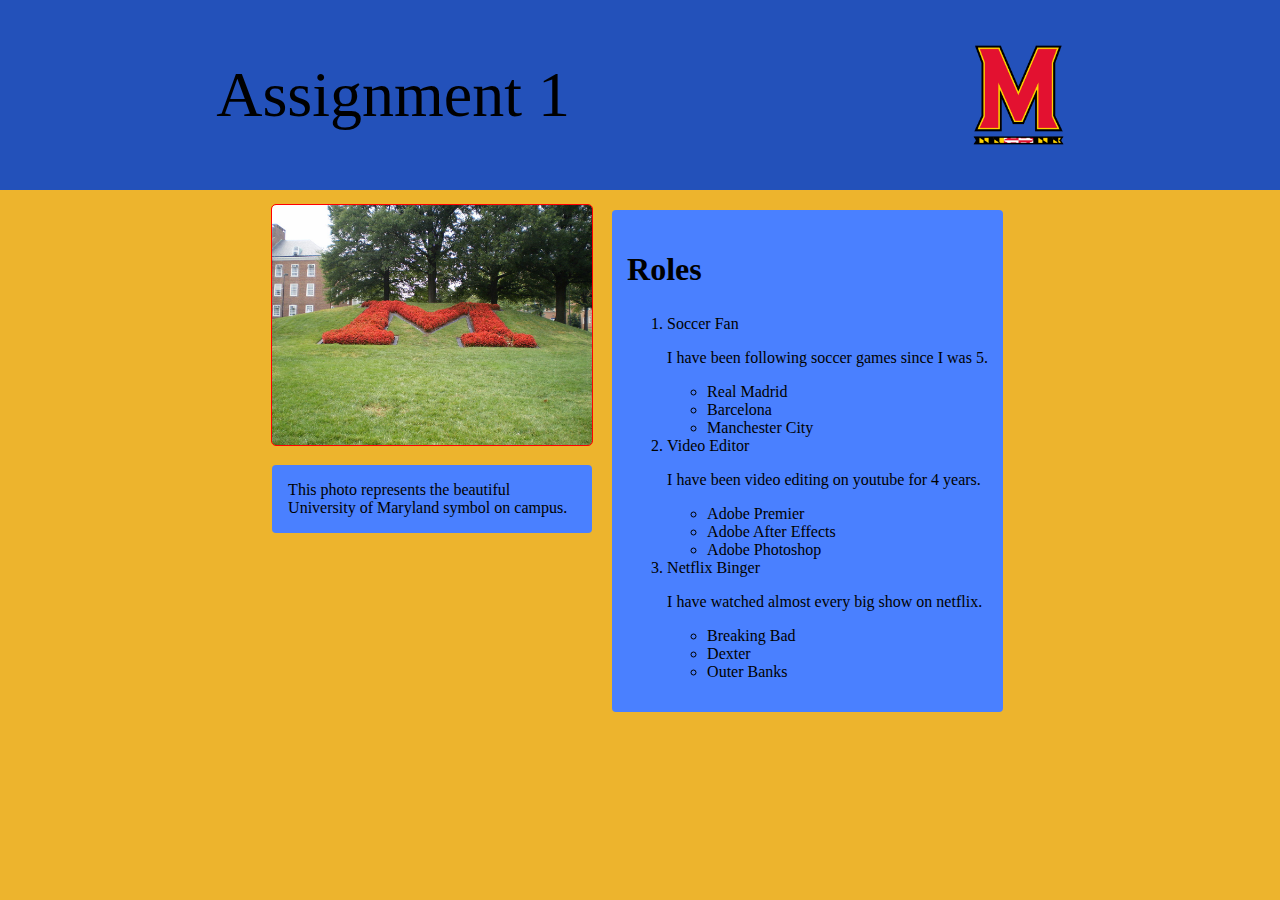
<file: public/asst-1/index.html>
<!DOCTYPE html>
<html lang="en">

<head>
    <meta charset="utf-8">
    <title>Assignment 1</title>
    <link href="https://fonts.googleapis.com/css2?family=Bebas+Neue&family=Righteous&display=swap" rel="stylesheet">
    <link rel="stylesheet" href="styles.css">

</head>

<body>
<div class="header">
    <h1>Assignment 1</h1>
    <img src="umd logo.png" alt="umd logo">
</div>
<div class="wrapper">
    <div class="content">
        <div class="article">
            <a href="umd M.jpg"><img src="umd M.jpg" alt="UMD photo"> </a>
            <p>This photo represents the beautiful University of Maryland symbol on campus.</p>
        </div>
        <div class="aside">

            <h2>Roles</h2>

            <ol>
                <li>Soccer Fan</li>
                <p>I have been following soccer games since I was 5.</p>
                <ul>
                    <li>Real Madrid</li>
                    <li>Barcelona</li>
                    <li>Manchester City</li>
                </ul>
                <li>Video Editor</li>
                <p>I have been video editing on youtube for 4 years.</p>
                <ul>
                    <li>Adobe Premier</li>
                    <li>Adobe After Effects</li>
                    <li>Adobe Photoshop</li>
                </ul>
                <li>Netflix Binger</li>
                <p>I have watched almost every big show on netflix.</p>
                <ul>
                    <li>Breaking Bad</li>
                    <li>Dexter</li>
                    <li>Outer Banks</li>
                </ul>
            </ol>

        </div>
    </div>
</div>
</body>


</html>
</file>
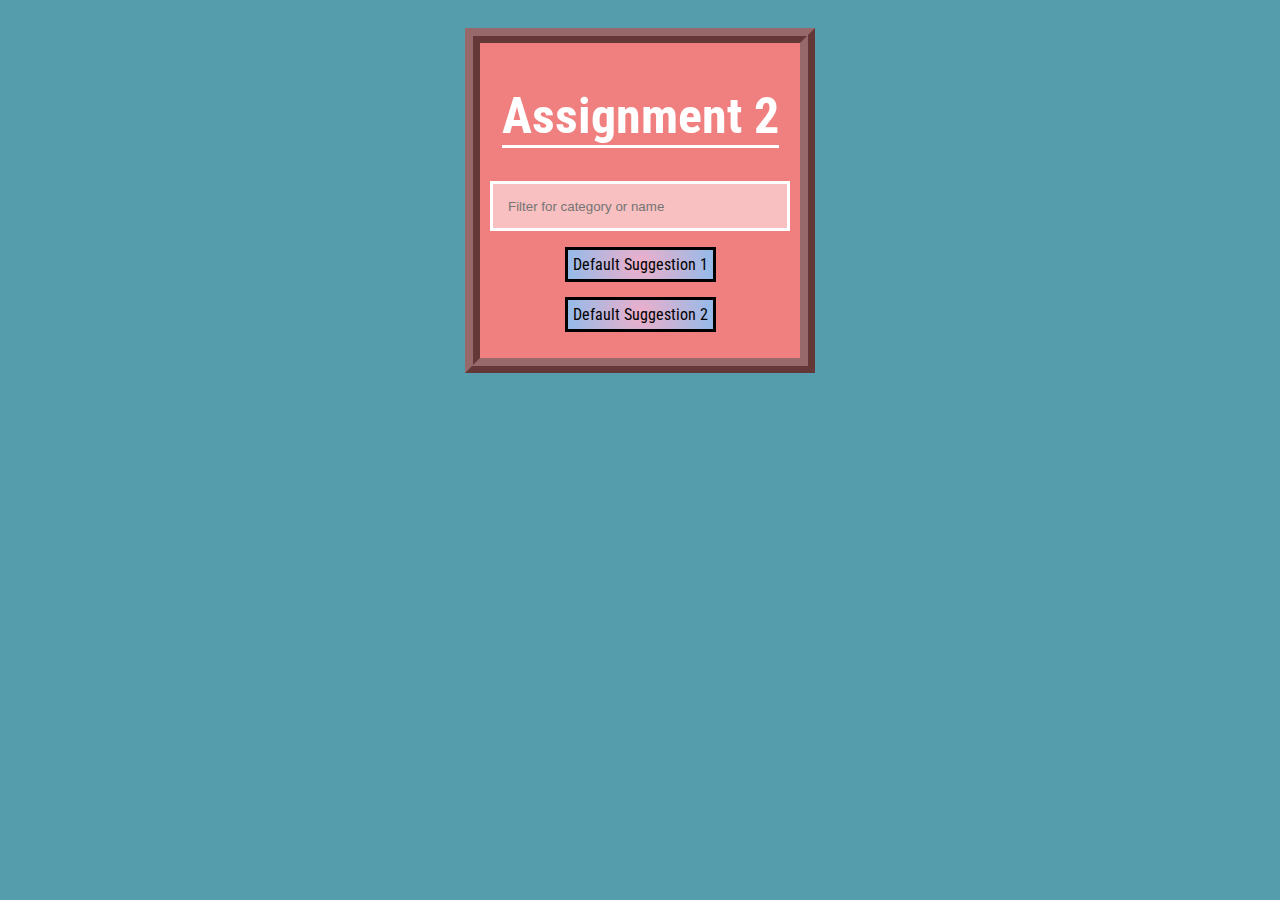
<file: public/asst-2/index.html>
<html lang="en">
<head>
    <link rel="stylesheet" type="text/css" href="styles.css" />
    <script
      src="https://code.jquery.com/jquery-3.5.1.slim.min.js"
      integrity="sha256-4+XzXVhsDmqanXGHaHvgh1gMQKX40OUvDEBTu8JcmNs="
      crossorigin="anonymous"
    ></script>
    <title>assignment 2</title>
    <link href="https://fonts.googleapis.com/css?family=Roboto+Condensed:300|Cinzel+Decorative:700" rel="stylesheet">
</head>
<body>
    <div class="wrapper">
        <div class="container">
            <form class="search-form">
                <h1 class="website-title">Assignment 2</h1>
                <input type="text" class="textentry" placeholder="Filter for category or name">
                <div id="navContainer">
                    <ul class="suggestions">
                        <li>Default Suggestion 1</li>
                        <li>Default Suggestion 2</li>

                    </ul>
                </div>
            </form>
        </div>
    </div>
    <script src="script.js"></script>
</body>
</html>
</file>
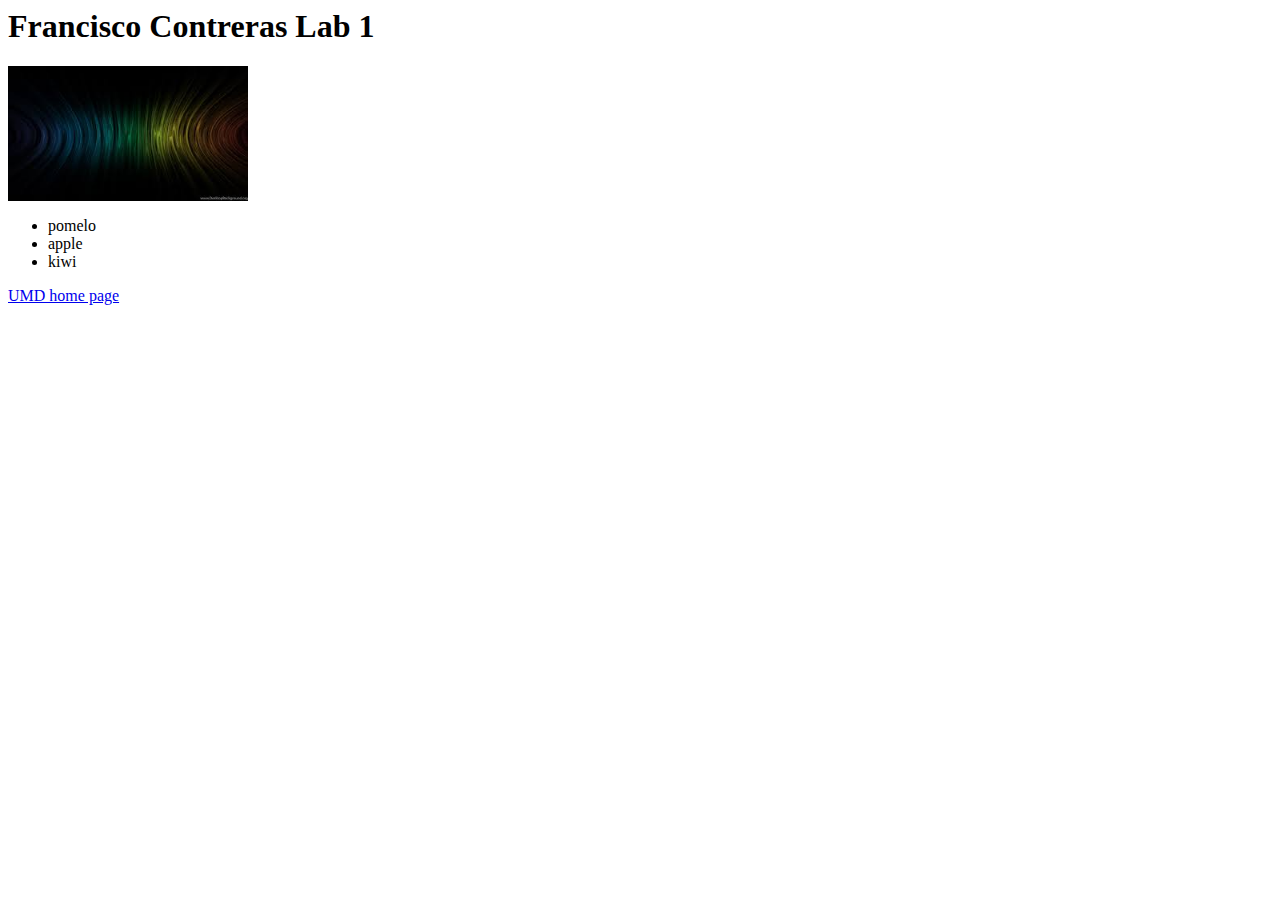
<file: public/lab_1/index.html>
<html lang="en">
    <head>
        <title>Francisco Contreras Lab 1</title>
    </head>
    <body>
        <h1>Francisco Contreras Lab 1</h1>
        <img width="240" src="lab1photo.jpg" alt="Shiba inu tongue stuck out"/><br />
        <ul>
            <li>pomelo</li>
            <li>apple</li>
            <li>kiwi</li>
        </ul>
        <a href="https://umd.edu">UMD home page</a>
    </body>
</html>
</file>
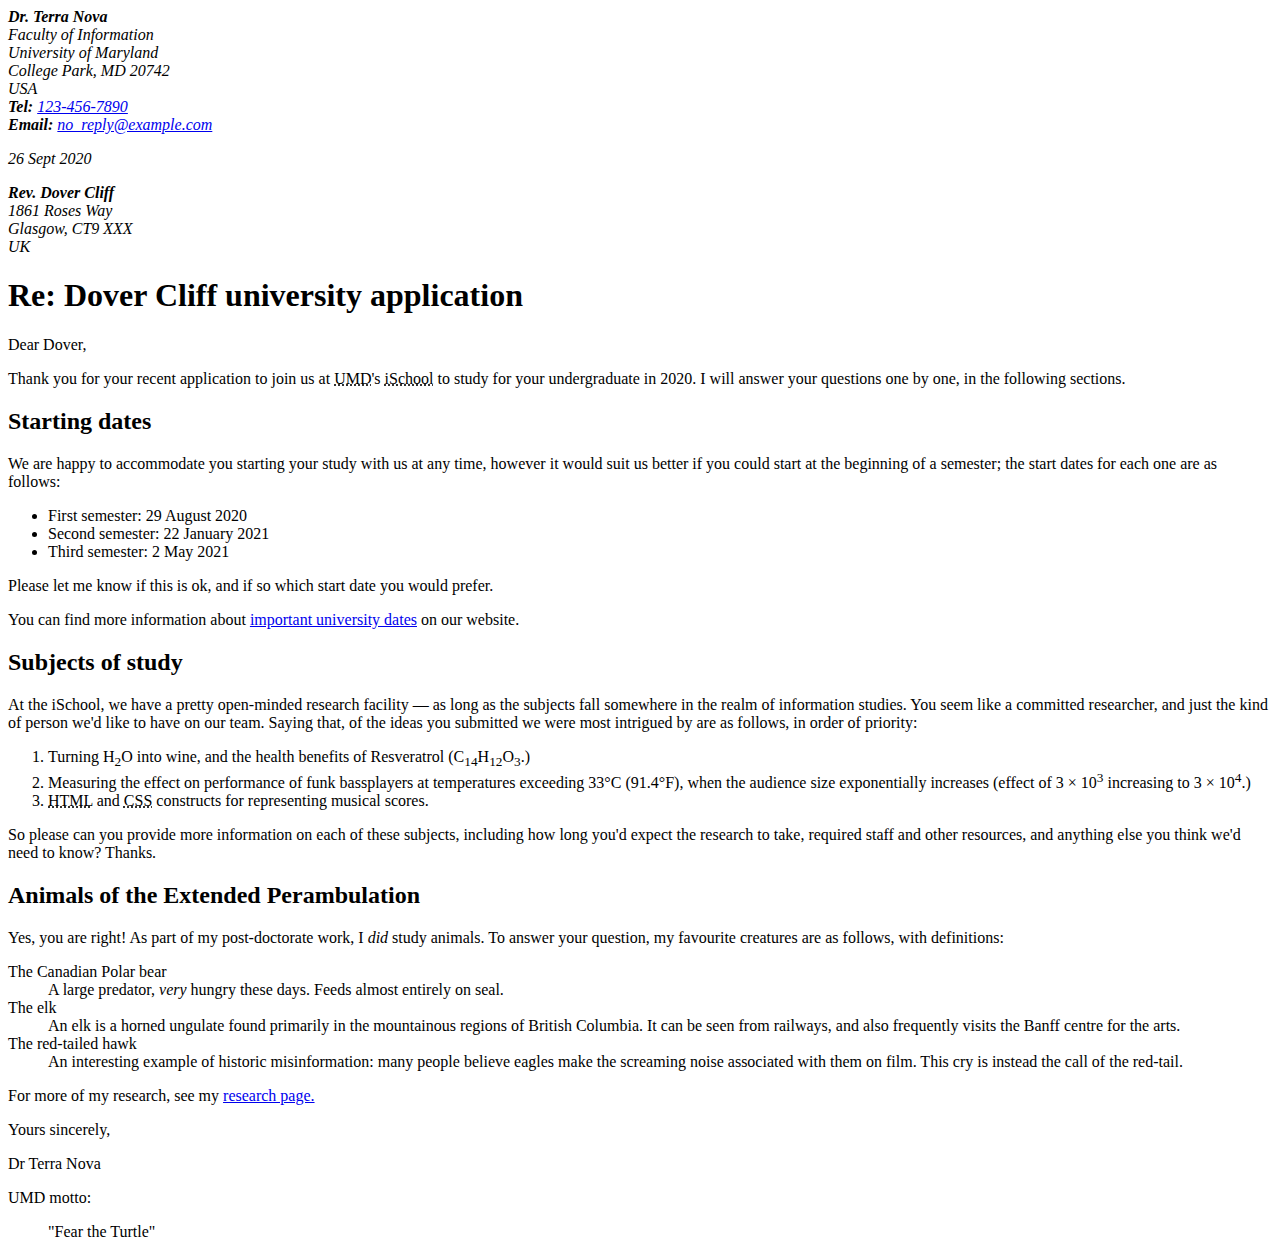
<file: public/lab_2/index.html>
<!DOCTYPE html>
<html lang='en'>
    <head>
      <title>Lab 2</title>
      <meta name="author" content="Francisco Contreras"/>
    </head>
    <body>
      <address>
      <strong>Dr. Terra Nova</strong><br />
      Faculty of Information<br />
      University of Maryland<br />
      College Park, MD 20742<br />
      USA<br />
      <strong>Tel:</strong>
      <a href="tel:1234567890">123-456-7890</a
      ><br />
      <strong>Email:</strong>
      <a href="mailto:no_reply@example.com">no_reply@example.com</a>

      <p><time datetime="2020-09-26">26 Sept 2020</time></p>
    </address>

    <address>
      <strong>Rev. Dover Cliff</strong><br />
      1861 Roses Way<br />
      Glasgow, CT9 XXX<br />
      UK
    </address>

    <h1>Re: Dover Cliff university application</h1>

    <p>Dear Dover,</p>

    <p>
      Thank you for your recent application to join us at
      <abbr title="University of Maryland">UMD</abbr>'s
      <abbr title="College of Information Studies">iSchool</abbr> to study for
      your undergraduate in 2020. I will answer your questions one by one, in
      the following sections.
    </p>

    <h2>Starting dates</h2>

    <p>
      We are happy to accommodate you starting your study with us at any time,
      however it would suit us better if you could start at the beginning of a
      semester; the start dates for each one are as follows:
    </p>

    <ul>
      <li>First semester: <time datetime="2020-08-29">29 August 2020</time></li>
      <li>
        Second semester: <time datetime="2021-01-22">22 January 2021</time>
      </li>
      <li>Third semester: <time datetime="2021-05-02">2 May 2021</time></li>
    </ul>

    <p>
      Please let me know if this is ok, and if so which start date you would
      prefer.
    </p>

    <p>
      You can find more information about
      <a
        href="http://example.com/"
        title="University of Maryland&#39;s Academic Calander"
        >important university dates</a
      >
      on our website.
    </p>

    <h2>Subjects of study</h2>

    <p>
      At the iSchool, we have a pretty open-minded research facility — as long
      as the subjects fall somewhere in the realm of information studies. You
      seem like a committed researcher, and just the kind of
      person we'd like to have on our team. Saying that, of the ideas you
      submitted we were most intrigued by are as follows, in order of priority:
    </p>

    <ol>
      <li>
        Turning H<sub>2</sub>O into wine, and the health benefits of Resveratrol
        (C<sub>14</sub>H<sub>12</sub>O<sub>3</sub>.)
      </li>
      <li>
        Measuring the effect on performance of funk bassplayers at temperatures
        exceeding 33°C (91.4°F), when the audience size exponentially increases
        (effect of 3 × 10<sup>3</sup> increasing to 3 × 10<sup>4</sup>.)
      </li>
      <li>
        <abbr title="hypertext Markup Language">HTML</abbr> and
        <abbr title="Cascading Style Sheets">CSS</abbr> constructs for
        representing musical scores.
      </li>
    </ol>

    <p>
      So please can you provide more information on each of these subjects,
      including how long you'd expect the research to take, required staff and
      other resources, and anything else you think we'd need to know? Thanks.
    </p>

    <h2>Animals of the Extended Perambulation</h2>

    <p>
      Yes, you are right! As part of my post-doctorate work, I
      <em>did</em> study animals. To answer your question, my favourite
      creatures are as follows, with definitions:
    </p>

    <dl>
      <dt>The Canadian Polar bear</dt>
      <dd>
        A large predator, <em>very</em> hungry these days. Feeds almost entirely
        on seal.
      </dd>
      <dt>The elk</dt>
      <dd>
        An elk is a horned ungulate found primarily in the mountainous regions
        of British Columbia. It can be seen from railways, and also frequently
        visits the Banff centre for the arts.
      </dd>
      <dt>The red-tailed hawk</dt>
      <dd>
        An interesting example of historic misinformation: many people believe
        eagles make the screaming noise associated with them on film. This cry
        is instead the call of the red-tail.
      </dd>
    </dl>

    <p>
      For more of my research, see my
      <a href="http://umd.edu" title="Dr. Terra Nova&#39;s Research Page"
        >research page.</a
      >
    </p>

    <p>Yours sincerely,</p>

    <p>Dr Terra Nova</p>

    <p>UMD motto:</p>
    <blockquote>"Fear the Turtle"</blockquote>
</html>
</file>
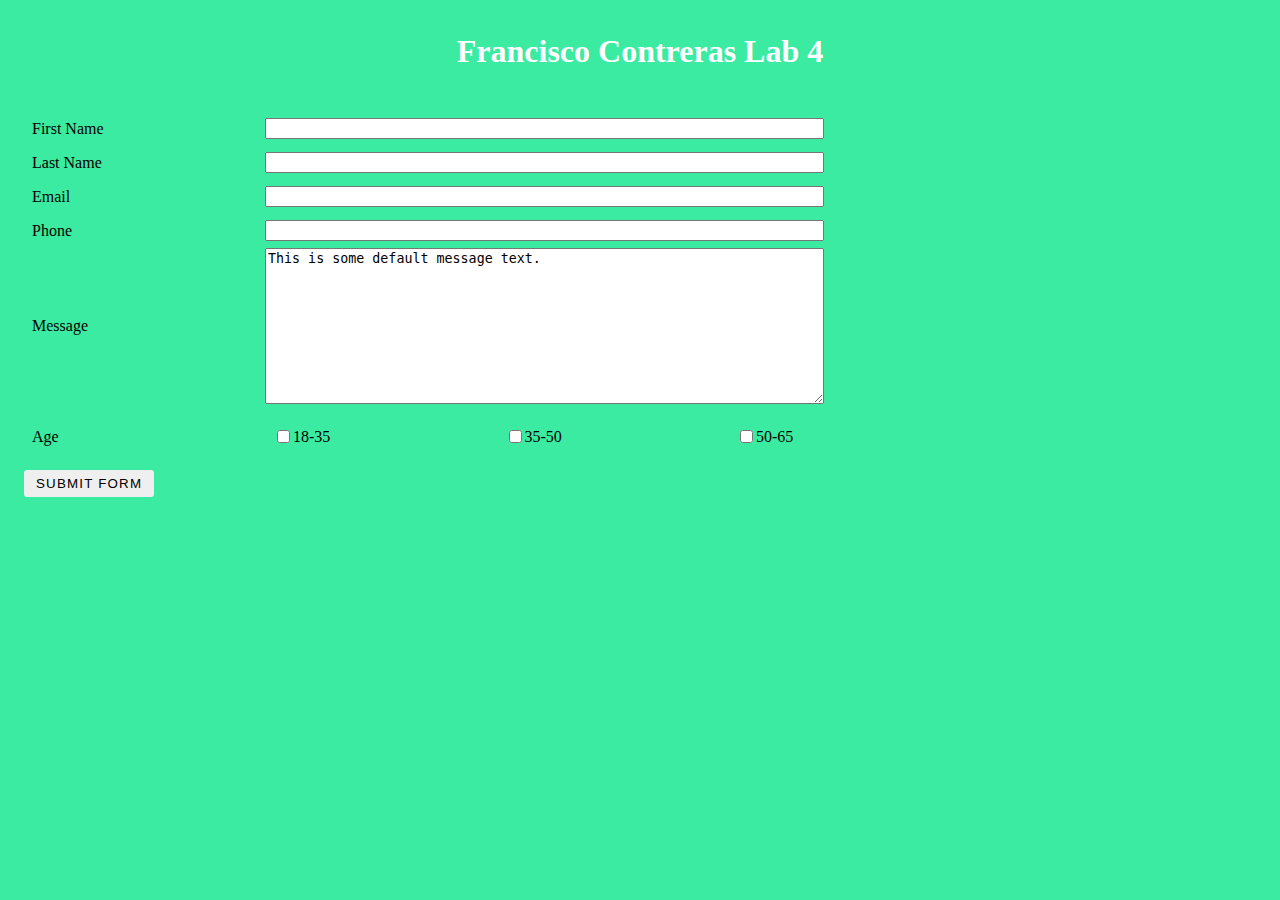
<file: public/lab_4/index.html>
<!DOCTYPE html>
<html lang="en">
<head>
    <title>Francisco Contreras Lab 4</title>
    <link rel="stylesheet" type="text/css" href="styles.css" />
</head>
<body>
    <div class="wrapper">
        <div class="container">
            <div class="header">
                <h1>Francisco Contreras Lab 4</h1>
            </div>
            <form action="/api" method="post">
                <ul class="flex-outer">
                    <li><label for="fname">First Name</label>
                        <input type="text" name="first-name" id="fname"></li>
                    <li><label for="lname">Last Name</label>
                        <input type="text" name="last-name" id="lname"></li>
                    <li><label for="email">Email</label>
                        <input type="email" name="email" id="email"></li>
                    <li><label for="phone">Phone</label>
                        <input type="tel" name="phone" id="phone"></li>
                    <li><label for="message">Message</label>
                        <textarea name="message" id="message" cols="33" rows="10">This is some default message text.</textarea></li>
                    <li>
                        <p>
                            Age
                        </p>
                        <ul class='flex-inner'>
                            <li><input type="checkbox" id="eighteen-thirtyfive" name="age">
                                <label for="eighteen-thirtyfive">18-35</label></li>
                            <li><input type="checkbox" id="thirtyfive-fifty" name="age">
                                <label for="thirtyfive-fifty">35-50</label></li>
                            <li><input type="checkbox" id="fifty-sixtyfive" name="age">
                                <label for="fifty-sixtyfive">50-65</label></li>
                        </ul>
                    </li>
                    <li>
                        <button class="button" id="submit" name="submit" type="submit">Submit form</button>
                    </li>
                </ul>
            </form>
        </div>
    </div>
</body>
</html>
</file>
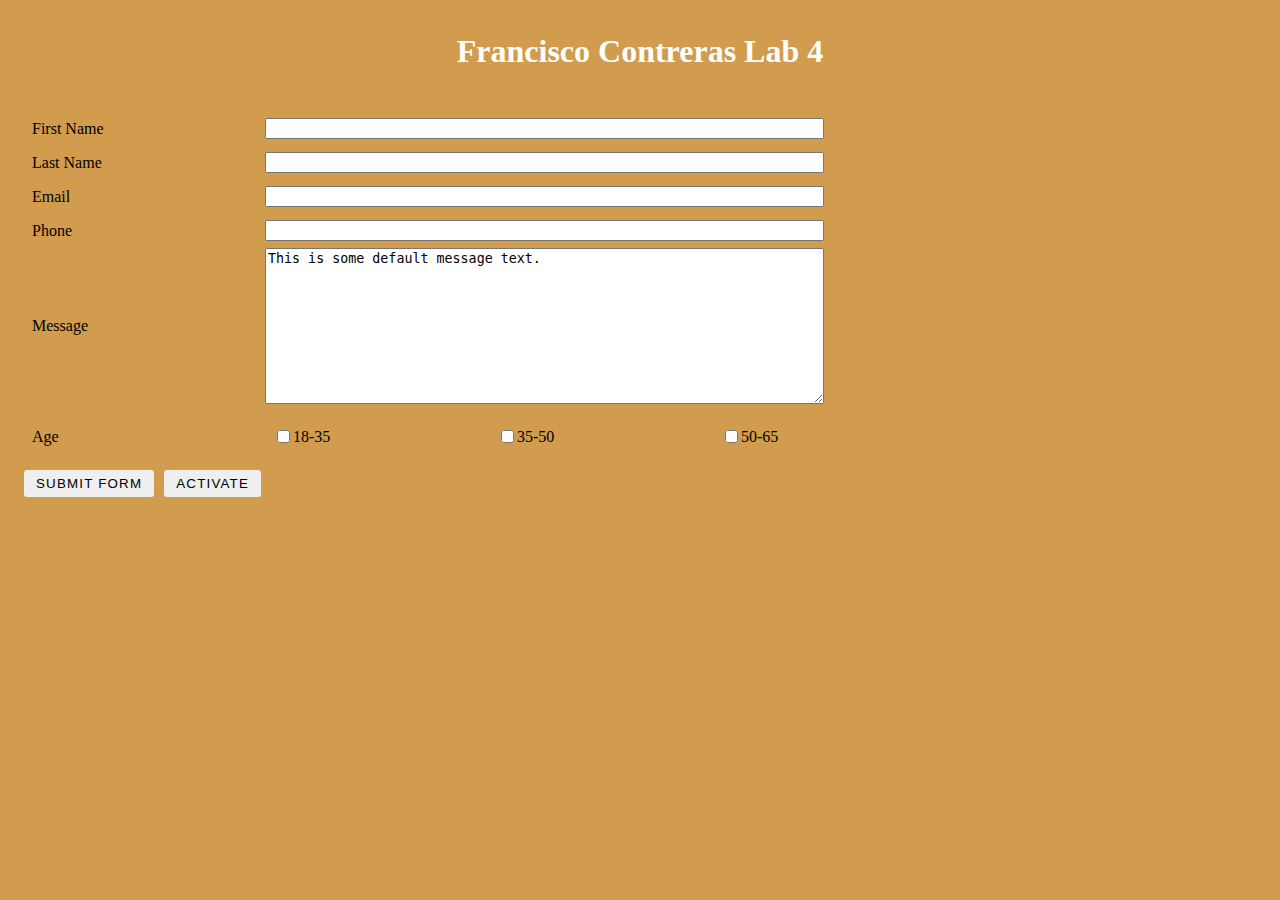
<file: public/lab_5/index.html>
<!DOCTYPE html>
<html lang="en">

<head>
    <title>Francisco Contreras Lab 4</title>
    <link rel="stylesheet" type="text/css" href="styles.css" />
</head>

<body>
    <div class="wrapper">
        <div class="container">
            <div class="header">
                <h1>Francisco Contreras Lab 4</h1>
            </div>
            <form action="/api" method="post">
                <ul class="flex-outer">
                    <li><label for="fname">First Name</label>
                        <input type="text" name="first-name" id="fname"></li>
                    <li><label for="lname">Last Name</label>
                        <input type="text" name="last-name" id="lname"></li>
                    <li><label for="email">Email</label>
                        <input type="email" name="email" id="email"></li>
                    <li><label for="phone">Phone</label>
                        <input type="tel" name="phone" id="phone"></li>
                    <li><label for="message">Message</label>
                        <textarea name="message" id="message" cols="33"
                            rows="10">This is some default message text.</textarea></li>
                    <li>
                        <p class="checkbox-list-label"> Age </p>
                        <ul class='flex-inner'>
                            <li><input type="checkbox" id="eighteen-thirtyfive" name="age">
                                <label for="eighteen-thirtyfive">18-35</label></li>
                            <li><input type="checkbox" id="thirtyfive-fifty" name="age">
                                <label for="thirtyfive-fifty">35-50</label></li>
                            <li><input type="checkbox" id="fifty-sixtyfive" name="age">
                                <label for="fifty-sixtyfive">50-65</label></li>
                        </ul>

                    </li>
                    <li>
                        <button class="button" id="submit" name="submit" type="submit">Submit form</button>
                        <button onclick="testFunction()" class="button" id="activate_button" name="activate_button"
                            type="button">Activate</button>
                    </li>
                </ul>
            </form>
        </div>
    </div>
    <script>
        function testFunction() {
            fetch('/api')
                .then((response) => response.text())
                .then((response) => {
                    console.log(response);
                    
                    document.querySelector('h1').innerHTML = response;

                    document.body.style.backgroundColor = "#3a619e";
                    document.querySelector('.flex-outer').style.margin = "0px auto";
                    document.querySelector('.checkbox-list-label').innerHTML = "Fruits";

                    const elements = document.querySelectorAll('.flex-inner li label')
                    const fruitArray = ['apple', 'banana', 'grapes']
                    elements.forEach((el, i) => {
                        const text = el.innerText;
                        el.innerText = fruitArray[i];
                    })

                })
        }
    </script>
</body>

</html>
</file>
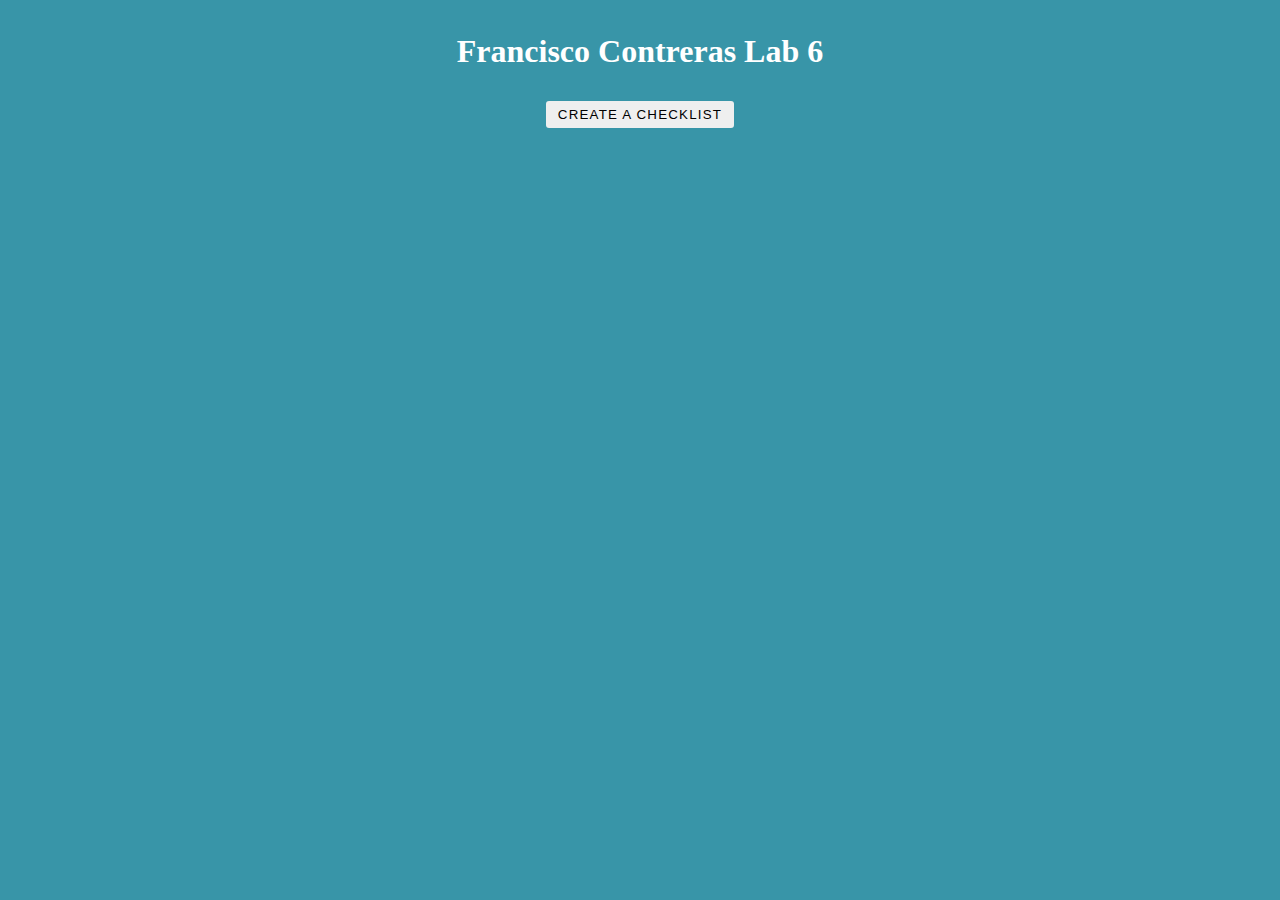
<file: public/lab_6/index.html>
<!DOCTYPE html>
<html lang="en">
  <head>
    <title>Francisco Contreras Lab 6</title>
    <link rel="stylesheet" type="text/css" href="styles.css" />
    <script
      src="https://code.jquery.com/jquery-3.5.1.slim.min.js"
      integrity="sha256-4+XzXVhsDmqanXGHaHvgh1gMQKX40OUvDEBTu8JcmNs="
      crossorigin="anonymous"
    ></script>
  </head>
  <body>
    <div class="wrapper">
      <div class="container flex-outer">
        <div class="header">
          <h1>Francisco Contreras Lab 6</h1>
        </div>
        <form>
          <button
            type="submit"
            class="submitButton"
            name="submitButton"
          >Create A Checklist</button>
        </form>
      </div>
    </div>
    <script src="script.js">
    </script>
  </body>
</html>
</file>
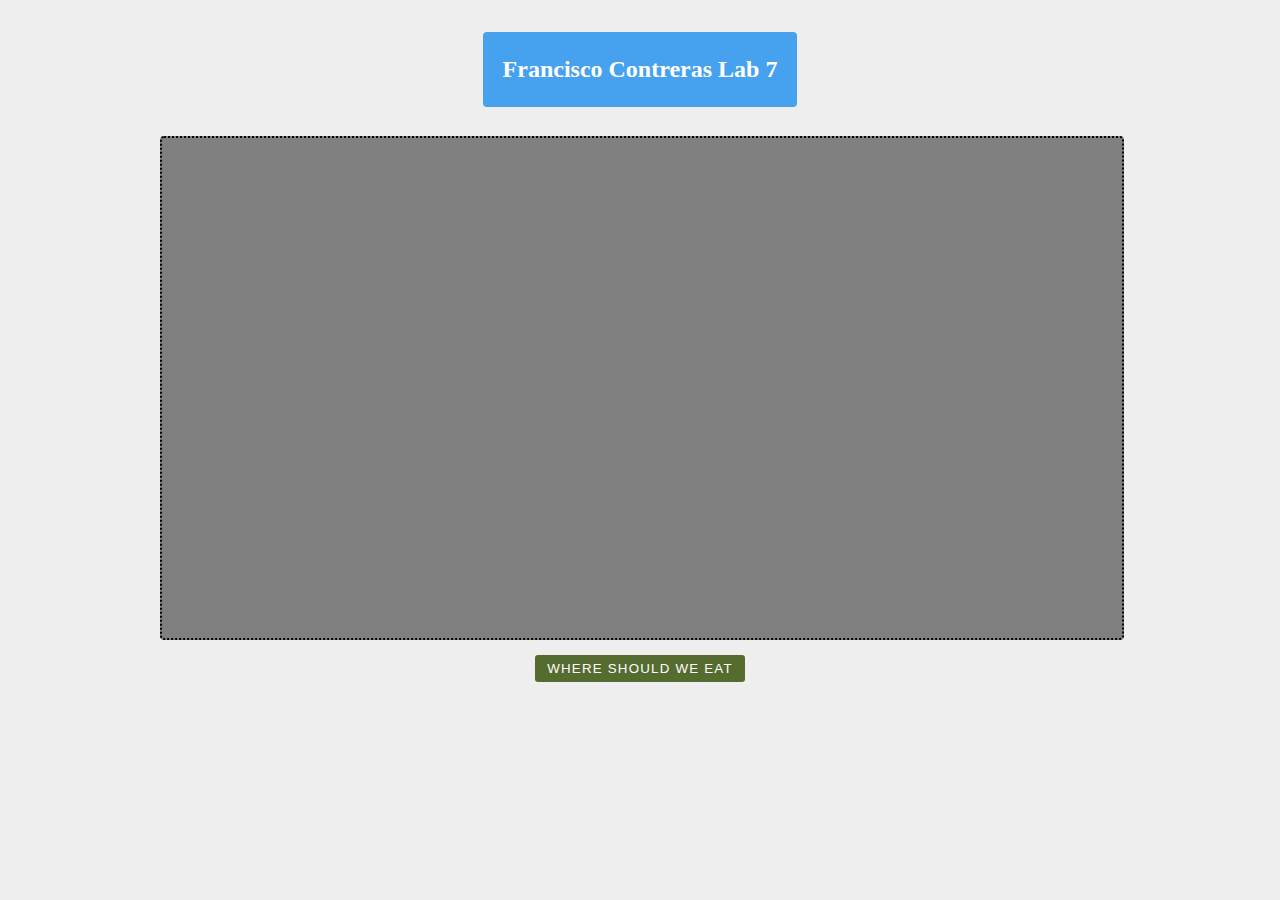
<file: public/lab_7/index.html>
<!--
    - set this up as an HTML page with correct wrapper and container
    - this is to make sure your chart isn't Huge when it appears
    - Import your stylesheet in the head
    - Import your bar chart from https://canvasjs.com/html5-javascript-bar-chart/
    - Import script.js before your body closing tag
    - add a div with an id of chartContainer


    - TRY THIS: type "doc" at the top of this file and press "tab" for Emmet autocomplete support
-->

<!DOCTYPE html>
<html lang="en">
  <head>
    <title>Francisco Contreras Lab 7</title>
    <link rel="stylesheet" type="text/css" href="styles.css" />
    <script
      src="https://code.jquery.com/jquery-3.5.1.slim.min.js"
      integrity="sha256-4+XzXVhsDmqanXGHaHvgh1gMQKX40OUvDEBTu8JcmNs="
      crossorigin="anonymous"
    ></script>
  </head>
  <body>
    <div class="wrapper">
      <div class="container flex-outer">
        <div class="header">
          <h1>Francisco Contreras Lab 7</h1>
        </div>
        <div id= "chartContainer"></div>
        <form>
          <button
            type="submit"
            class="submitButton"
            name="submitButton"
          >Where Should We Eat</button>
        </form>
      </div>
      </div>
    <script src="canvasjs.min.js"></script>
    <script src="script.js">
    </script>
  </body>
</html>
</file>
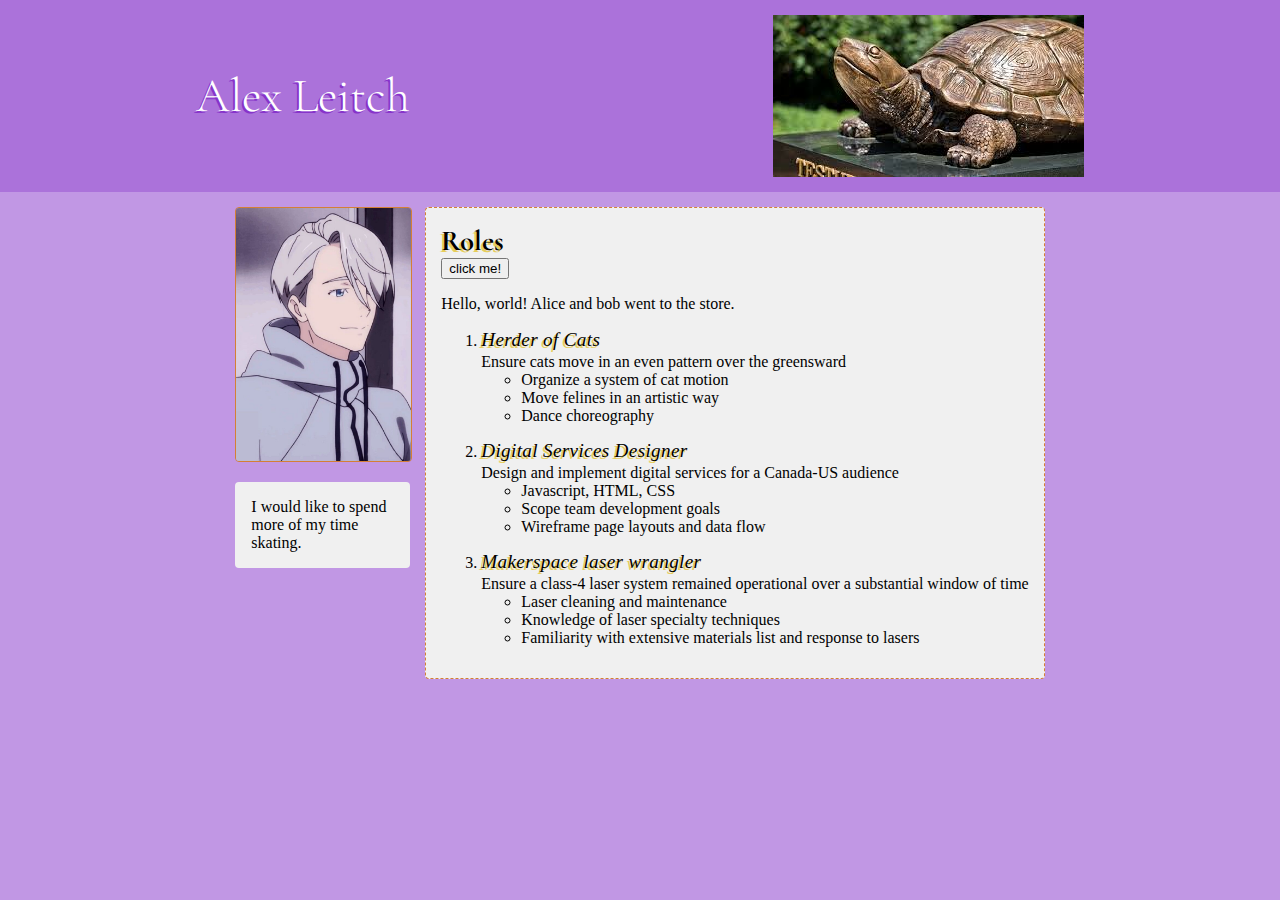
<file: public/answer_key/asst-1/index.html>
<!DOCTYPE html>
<html lang="en">

<head>
    <title>Alex Leitch demo resume</title>
    <link rel="stylesheet" type="text/css" href="styles.css" />
    <link href="https://fonts.googleapis.com/css2?family=Cormorant+Garamond:ital,wght@0,300;1,600&family=Sansita+Swashed:wght@300;700&display=swap" rel="stylesheet">
</head>

<body>
    <div class="header">
        <h1>Alex Leitch</h1>
        <img class="logo" src="testudo.jpeg" alt="The UMD tortoise"/>
    </div>
    <div class="wrapper">
        <div class="container">
            <div class="one">
                <img class="image" src="viktor.jpg" alt="Viktor, a character from Yuri on Ice"/>
                <p>I would like to spend more of my time skating.</p>
            </div>
            <div class="two">
                <h2 class="rolesTitle">Roles</h2>
                <button type="button" onclick="clickMe()">click me!</button>
                <p>
                    Hello, world! Alice and bob went to the store.
                </p>
                <ol>
                    <li>
                        <h2 class="jobtitle">Herder of Cats</h2>
                        <div class="jobdesc">Ensure cats move in an even pattern over the greensward</div>
                        <ul class="resp">
                            <li>Organize a system of cat motion</li>
                            <li>Move felines in an artistic way</li>
                            <li>Dance choreography</li>
                        </ul>
                    </li>
                    <li>
                        <h2 class="jobtitle">Digital Services Designer</h2>
                        <div class="jobdesc">Design and implement digital services for a Canada-US audience</div>
                        <ul class="resp">
                            <li>Javascript, HTML, CSS</li>
                            <li>Scope team development goals</li>
                            <li>Wireframe page layouts and data flow</li>
                        </ul>
                    </li>
                    <li>
                        <h2 class="jobtitle">Makerspace laser wrangler</h2>
                        <div class="jobdesc">Ensure a class-4 laser system remained operational over a substantial
                            window of
                            time</div>
                        <ul class="resp">
                            <li>Laser cleaning and maintenance</li>
                            <li>Knowledge of laser specialty techniques</li>
                            <li>Familiarity with extensive materials list and response to lasers</li>
                        </ul>
                    </li>
                </ol>

            </div>
        </div>
    </div>
    <script>
        function clickMe() {
            const RolesHeader = document.querySelector('.rolesTitle');
            console.log(RolesHeader);
            RolesHeader.innerHTML ="<h3>Hello World </h3>";
        }
    </script>
</body>

</html>
</file>
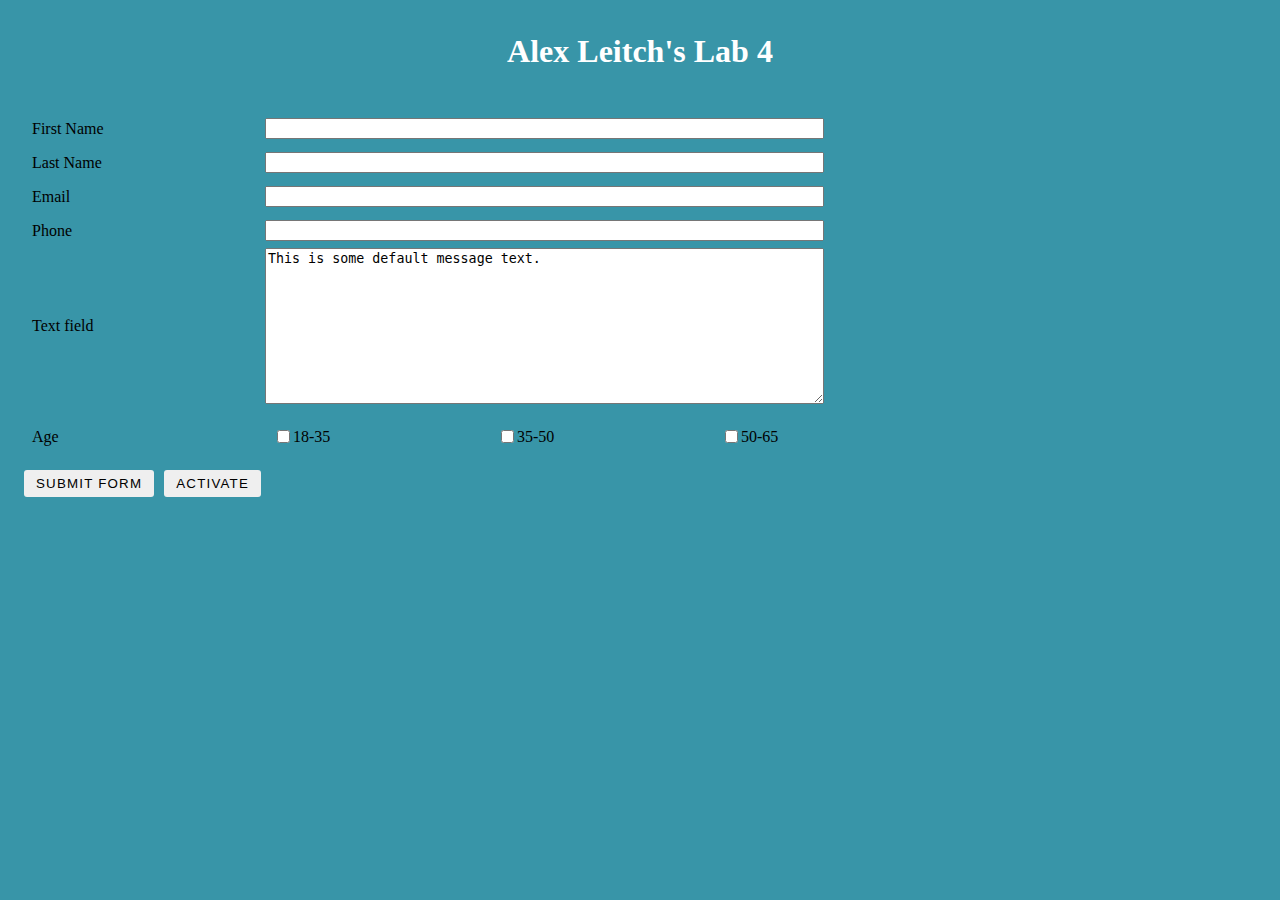
<file: public/answer_key/lab_5/index.html>
<!DOCTYPE html>
<html lang="en">
<head>
    <title>Alex Leitch's Lab 4</title>
    <link rel="stylesheet" type="text/css" href="styles.css" />
</head>
<body>
    <div class="wrapper">
        <div class="container">
            <div class="header">
                <h1>Alex Leitch's Lab 4</h1>
            </div>
            <form action="/api" method="post">
                <ul class="flex-outer">
                    <li><label for="fname">First Name</label>
                        <input type="text" name="first-name" id="fname"></li>
                    <li><label for="lname">Last Name</label>
                        <input type="text" name="last-name" id="lname"></li>
                    <li><label for="email">Email</label>
                        <input type="email" name="email" id="email"></li>
                    <li><label for="phone">Phone</label>
                        <input type="tel" name="phone" id="phone"></li>
                    <li><label for="message">Text field</label>
                        <textarea name="message" id="message" cols="33" rows="10">This is some default message text.</textarea></li>
                    <li>
                        <p class="checkbox-list-label">
                            Age
                        </p>
                        <ul class='flex-inner'>
                            <li><input type="checkbox" id="eighteen-thirtyfive" name="age">
                                <label for="eighteen-thirtyfive">18-35</label></li>
                            <li><input type="checkbox" id="thirtyfive-fifty" name="age">
                                <label for="thirtyfive-fifty">35-50</label></li>
                            <li><input type="checkbox" id="fifty-sixtyfive" name="age">
                                <label for="fifty-sixtyfive">50-65</label></li>
                        </ul>
                    </li>
                    <li>
                        <button class="button" id="submit_button" name="submit_button" type="submit">Submit form</button>
                        <button onclick="testFunction()" id="activate_button" class="button" name="activate_button" type="button">Activate</button>
                    </li>
                </ul>
            </form>
        </div>
    </div>
    <script>
        function testFunction() {
            fetch('/api')
            .then((response) => response.text())
            .then((response) => {

                console.log(response);
                const header = document.querySelector('h1')
                const title = document.querySelector('title')
                header.innerText = response;
                title.innerText = response;
                const body = document.querySelector('body')
                body.style.backgroundColor = '#fcba03';
                const form = document.querySelector('.flex-outer');
                form.style.margin = '0 auto';
                const age = document.querySelector('.flex-outer li p');
                age.innerText = "Fruits";
                const fruits = ['kiwi','dragonfruit','pomelo'];
                const checks = document.querySelectorAll('.flex-inner label')
                console.log(checks.length, checks[0]);
                checks.forEach(((check, i) => {
                    console.log(check, i);
                    check.innerText = fruits[i];
                }))
            })
        }
    </script>
</body>
</html>
</file>
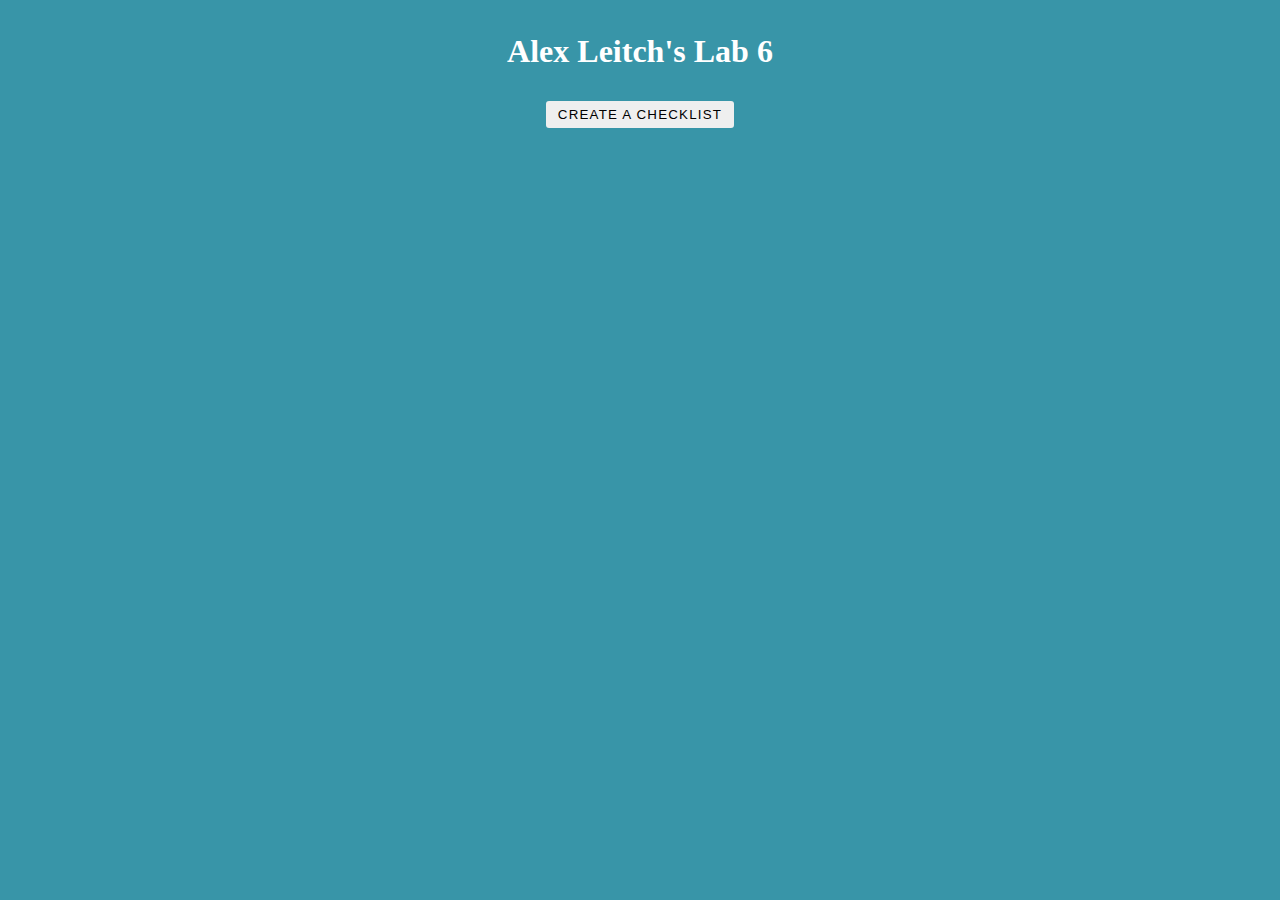
<file: public/answer_key/lab_6/index.html>
<!DOCTYPE html>
<html lang="en">
  <head>
    <title>Alex Leitch's Lab 6</title>
    <link rel="stylesheet" type="text/css" href="styles.css" />
    <script
      src="https://code.jquery.com/jquery-3.5.1.slim.min.js"
      integrity="sha256-4+XzXVhsDmqanXGHaHvgh1gMQKX40OUvDEBTu8JcmNs="
      crossorigin="anonymous"
    ></script>
  </head>
  <body>
    <div class="wrapper">
      <div class="container flex-outer">
        <div class="header">
          <h1>Alex Leitch's Lab 6</h1>
        </div>
        <form>
          <button
            type="submit"
            class="submitButton"
            name="submitButton"
          >Create A Checklist</button>
        </form>
      </div>
    </div>
    <script src="script.js"></script>
  </body>
</html>
</file>
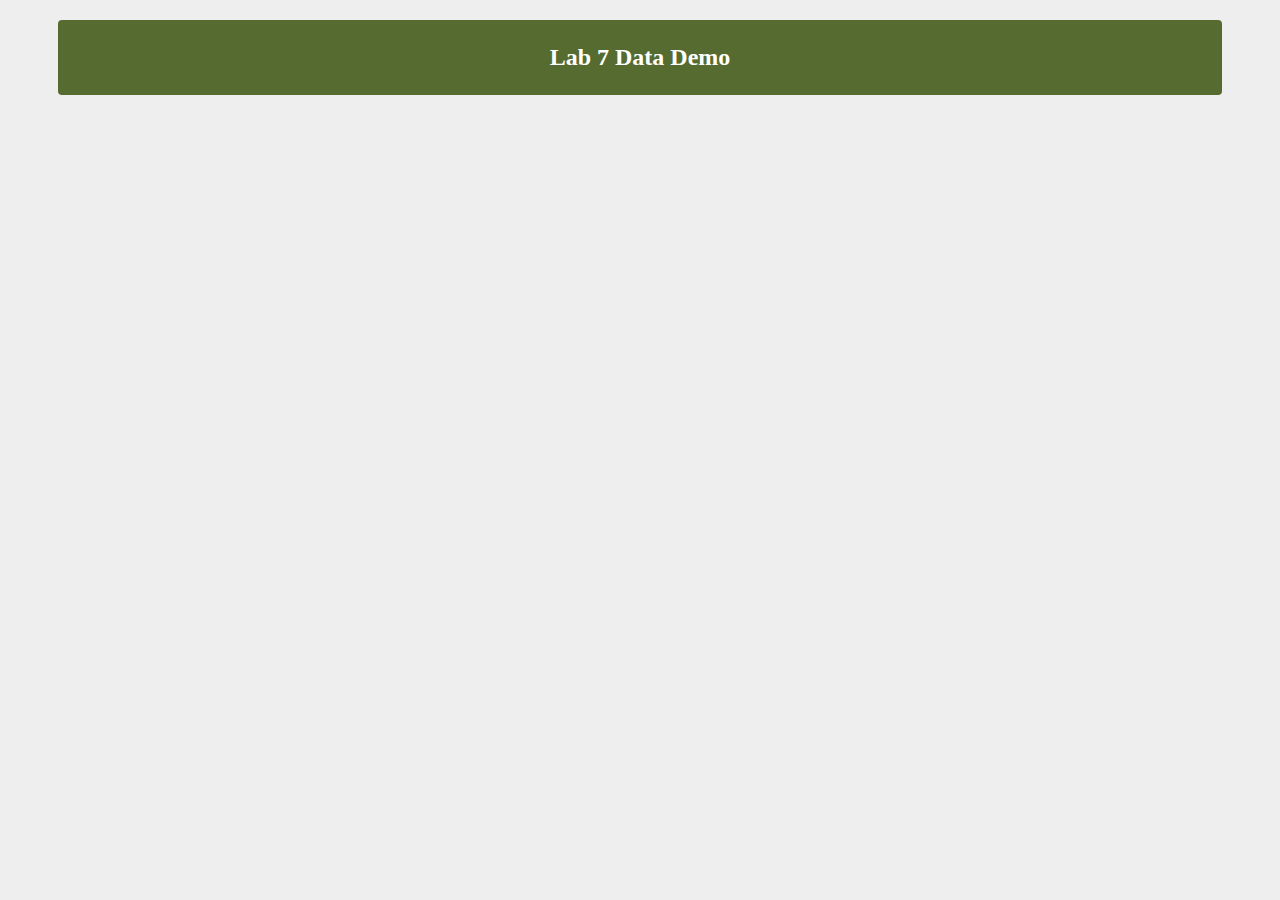
<file: public/demos/lab_7/index.html>
<html lang="en">
  <head>
    <meta charset="UTF-8" />
    <meta name="viewport" content="width=device-width, initial-scale=1.0" />
    <title>Lab 7 Data Demo</title>
    <script
      src="https://code.jquery.com/jquery-3.5.1.slim.min.js"
      integrity="sha256-4+XzXVhsDmqanXGHaHvgh1gMQKX40OUvDEBTu8JcmNs="
      crossorigin="anonymous"
    ></script>
    <link rel="stylesheet" type="text/css" href="styles.css" />
  </head>
  <body>
    <h1>Lab 7 Data Demo</h1>

    <script src="script.js"></script>
  </body>
</html>
</file>
<file: public/asst-1/styles.css>
html,
body {
  margin: 0;
  padding: 0;
  background-color: #edb42d;
  font-family: serif;
}

h1, h2 {
  font-family: 'Times New Roman', 'Lucida Console', serif;
}

h1 {
  font-size: 4rem;
  font-weight: 200;

}

h2 {
  font-size: 2rem;
  font-weight: 600;
}

.header {
    background-color: #2351ba;
    display: flex;
  flex-direction: row;
  flex-wrap: wrap;
  justify-content: space-around;
  align-items: center;
  margin: 0;
  margin-bottom: 15px;
  padding: 15px;

  }
  .header img {
    display: block;
    height: 100px;
  }
  .content {
      max-width: 960px;
      min-height: 100%;
      display: flex;
      flex-direction: row;
      flex-wrap: wrap;
      justify-content: space-between;
      align-items: flex-start;
  }

  .wrapper {
      display: flex;
   flex-direction: column;
   align-items: center;

  }

  .article {
      flex: 0 1 auto;
      width:320px;

      margin-right: 15px;

  }
  .aside {
    flex: 0 2 auto;
    flex-wrap: wrap;
    border-radius: 4px;
    background-color: #4a80ff;
    padding: 15px;
    margin: 5px;
  }

  .article img {
    width: 320px;
    outline: 1px solid red;
    border-radius: 4px;
  }
  .article p {
    background-color: #4a80ff;
    border-radius: 4px;
    padding: 15px;
    flex: 0 1 auto;
    border: solid 1px transparent;

  }

  @media screen and (max-width: 1000px) {
    .content {
      justify-content: center;
    }

    .article {
      display: flex;
      flex-direction: row;
      flex-wrap: wrap;
      flex: 1 0 auto;
      justify-content: space-evenly;
      align-items: center;
      margin: 0;
      margin-bottom: 15px;
    }
    .article p {
      margin: 15px 0 0 0;
    }

  }
</file>
<file: public/asst-2/styles.css>
h1 {
  font-family: 'Roboto Condensed', sans-serif;
  display: flex;
  font-weight: bold;
  font-size: 50px;
  color: white;
  justify-content: center;
  align-items: center;
  border-bottom: solid white;
}
form{
  font-family: 'Roboto Condensed', sans-serif;
  justify-content: center;
  display: flex;
  flex-direction: column;
  align-items: center;
  background: lightcoral;
  margin: 20px;
  border: 4mm ridge rgba(93, 91, 94, 0.6);
  padding: 10px;
}

.wrapper {
  width:100%;;
  display:-webkit-flex;
  display:flex;
  -webkit-justify-content:center;
  justify-content:center;
}

.container {
  width:960px;
  display:-webkit-flex;
  display:flex;
  -webkit-justify-content:center;
  justify-content:center;
}

.textentry {
  width:300px;
  height:50px;
  padding:15px;
  border:solid;
  background-color:rgba(255,255,255,0.5);
  color:white;
}
.nameLabel {
  font-weight:bold;
  font-family: 'Roboto Condensed', sans-serif;
  font-size: 40px;
}


.suggestions {
  list-style-type: none;
  padding-inline-start:0px;
}

.suggestions li {
  border: solid;
  background-color:white;
  margin-bottom:15px;
  padding: 5px;
  background: radial-gradient(circle, rgba(238,174,202,1) 0%, rgba(148,187,233,1) 100%);
}

.navContainer li{
  margin: 0px;
  padding: 10px;
  border-radius: 3px;
  box-sizing: border-box;
  width:100%;
  
}
li {
  display: list-item;

}

body {
  background-color: #559CAD;
}
</file>
<file: public/lab_4/styles.css>
/*CSS*/
body {
    background: #3aeba1;
  }
  
  .wrapper {
    display: flex;
    flex-direction: column;
  }
  
  .container {
    min-height: 100%;
  }
  
  .header {
    color: #fff;
    display: flex;
    flex-direction: row;
    flex-wrap: wrap;
    justify-content: center;
    align-items: center;
    margin: 0;
    margin-bottom: 5px;
    padding: 4px 8px;
    border-radius: 4px;
  }
  
  .flex-outer li,
  .flex-inner {
    display: flex;
    flex-wrap: wrap;
    align-items: center;
  }
  
  .flex-outer > li > label,
  .flex-outer li p {
    flex: 1 0 125px;
    max-width: 225px;
    padding: 8px;
  }
   
  .flex-outer > li > label + *,
  .flex-inner {
    flex: 1 0 225px;
  }
  
  .flex-outer button {
    margin-left: 0px;
    padding: 6px 12px;
    border: none;
    text-transform: uppercase;
    letter-spacing: 1.2px;
    border-radius: 3px;
  }
  
  .flex-inner li {
    width: 80px;
  }
  
  .flex-inner {
    padding: 0 8px;
    justify-content: space-between;
  }
  
  .flex-outer {
    max-width:800px;
    padding: 0 16px;
  }
</file>
<file: public/lab_5/styles.css>
/*CSS*/
body {
    background-color:#d19c4d;
  }
  
  .wrapper {
    display: flex;
    flex-direction: column;
  }
  
  .container {
    min-height: 100%;
  }
  
  .header {
    color: #fff;
    display: flex;
    flex-direction: row;
    flex-wrap: wrap;
    justify-content: center;
    align-items: center;
    margin: 0;
    margin-bottom: 5px;
    padding: 4px 8px;
    border-radius: 4px;
  }
  
  .flex-outer li,
  .flex-inner {
    display: flex;
    flex-wrap: wrap;
    align-items: center;
  }
  
  .flex-outer > li > label,
  .flex-outer li p {
    flex: 1 0 125px;
    max-width: 225px;
    padding: 8px;
  }
   
  .flex-outer > li > label + *,
  .flex-inner {
    flex: 1 0 225px;
  }
  
  .flex-outer button {
    margin-left: 0px;
    margin-right: 10px;
    padding: 6px 12px;
    border: none;
    text-transform: uppercase;
    letter-spacing: 1.2px;
    border-radius: 3px;
  }
  
  .flex-inner li {
    width: 95px;
  }
  
  .flex-inner {
    padding: 0 8px;
    justify-content: space-between;
  }
  
  .flex-outer {
    max-width:800px;
    padding: 0 16px;
  }
</file>
<file: public/lab_6/styles.css>
/*CSS*/
body {
  background: #3895a8;
}

.wrapper {
  display: flex;
  flex-direction: column;
}

.container {
  min-height: 100%;
}

.header {
  color: #fff;
  display: flex;
  flex-direction: row;
  flex-wrap: wrap;
  justify-content: center;
  align-items: center;
  margin: 0;
  margin-bottom: 5px;
  padding: 4px 8px;
  border-radius: 4px;
}

/* Enter YOUR lab styles after this line */
.flex-outer li,
.flex-inner {
  display: flex;
  flex-wrap: wrap;
  align-items: center;
  flex-direction: column;
}

.flex-outer > li > label,
.flex-outer li p {
  flex: 1 0 125px;
  max-width: 225px;
  padding: 8px;
}
 
.flex-outer > li > label + *,
.flex-inner {
  flex: 1 0 225px;
}

.flex-outer button {
  padding: 6px 12px;
  border: none;
  text-transform: uppercase;
  letter-spacing: 1.2px;
  border-radius: 3px;
  display: block;
  margin: 0 auto;
}

.flex-inner li {
  width: 100%;
  padding: 8px 16px;
  display: flex;
  flex-direction: row;
}

.flex-inner input {
  margin-right: 15px;
}

.flex-inner {
  padding: 0 8px;
  justify-content: space-between;
}

.flex-outer {
  max-width:800px;
  padding: 0 16px;
  margin:0 auto;
}
</file>
<file: public/lab_7/styles.css>
/*CSS*/
body {
  background: #eee;
}

.wrapper {
  display: flex;
  flex-direction: column;
}

.container {
  min-height: 100%;
}

.header {
  color: #fff;
  display: flex;
  flex-direction: row;
  flex-wrap: wrap;
  justify-content: center;
  align-items: center;
  margin: 0;
  margin-bottom: 5px;
  padding: 4px 8px;
  border-radius: 4px;
}

.flex-outer li,
.flex-inner {
  display: flex;
  flex-wrap: wrap;
  align-items: center;
  flex-direction: column;
}

.flex-outer > li > label,
.flex-outer li p {
  flex: 1 0 125px;
  max-width: 225px;
  padding: 8px;
}
 
.flex-outer > li > label + *,
.flex-inner {
  flex: 1 0 225px;
}

.flex-outer button {
  background-color: darkolivegreen;
  color: white;
  padding: 6px 12px;
  border: none;
  text-transform: uppercase;
  letter-spacing: 1.2px;
  border-radius: 3px;
  display: block;
  margin: 0 auto;
}

.flex-inner li {
  width: 100%;
  padding: 8px 16px;
  display: flex;
  flex-direction: row;
}

.flex-inner input {
  margin-right: 15px;
}

.flex-inner {
  padding: 0 8px;
  justify-content: space-between;
}

.flex-outer {
  width: 960px;
  padding: 0 16px;
  margin:0 auto;
}

/* New for Lab 7 */
h1 {
  margin: 20px 50px;
  padding: 0 20px;
  min-height: 75px;
  background-color: rgb(70, 162, 238);
  color: white;
  display: flex;
  
  align-items: center;
  justify-content: center;
  font-weight: bold;
  font-size: 1.5em;
  text-transform: capitalize;
  flex-wrap: nowrap;
  border-radius: 4px;
}

#chartContainer {
    background: gray;
    border: 2px dotted black;
    border-radius: 4px;
    height: 500px;
    width: 100%;
    margin-bottom: 15px;
}
</file>
<file: public/answer_key/asst-1/styles.css>
/* 
petrol #3895A8
true white #FFF
pale gray #F0F0F0
orange #D47F35
light orange #FAD7B9
*/


/* 

yellow  - #E6CD5C
purple - #A350E6
*/


body {
  margin: 0;
  padding: 0;
  font-family: serif;
  background-color: #8734ca83;
}

h1, h2 {
  margin: 0;
  padding: 0;
  font-family: 'Cormorant Garamond', 'Times New Roman', serif;
  text-shadow: -2px 2px #E6CD5C;
}
/* 
font-family: 'Cormorant Garamond', serif;
font-family: 'Sansita Swashed', cursive; */

h1 {
  font-size: 3rem;
  font-weight: 300;
  text-shadow: -2px 2px #8734ca;
}

h2 {
  font-size: 1.8rem;
  font-weight: 900;
}


.header {
  background: #8734ca60;
  color: #fff;
  display: flex;
  flex-direction: row;
  flex-wrap: wrap;
  justify-content: space-around;
  align-items: center;
  margin: 0;
  margin-bottom: 15px;
  padding: 15px;
}

.wrapper {
  display: flex;
  flex-direction: column;
  align-items: center;
}

.container {
  display: flex;
  flex-wrap: wrap;
  max-width: 960px;
  min-height: 100%;
  flex-direction: row;
  justify-content: space-between;
  align-items: flex-start;
}

.one {
  flex: 0 1 auto;
  width: 175px;
  margin-right: 15px;
}

.one p {
  background: #f0f0f0;
  border-radius: 4px;
  padding: 15px;
  flex: 0 1 auto;
  border: solid 1px transparent;
}



.image {
  width: inherit;
  border-radius: 4px;
  border: solid 1px #d47f35;
}

.two {
  flex: 0 2 auto;
  border-radius: 4px;
  background: #f0f0f0;
  padding: 15px;
  border: dashed 1px #d47f35;
}

.jobtitle {
  font-family: "Vollkorn", serif;
  font-weight: 400;
  font-style: italic;
  font-size: 1.2rem;
  margin-bottom: 2px;
  letter-spacing: 0.02rem;
}

.resp {
  margin-bottom: 15px;
}

@media screen and (max-width: 1000px) {
  .container {
    justify-content: center;
  }

  .one {
    display: flex;

    flex-direction: row;

    flex-wrap: wrap;

    flex: 1 0 auto;

    justify-content: space-evenly;

    align-items: center;

    margin: 0;

    margin-bottom: 15px;
  }

  .one p {
      margin: 15px 0 0 0;
  }
}
</file>
<file: public/answer_key/lab_5/styles.css>
/*CSS*/
body {
  background: #3895a8;
}

.wrapper {
  display: flex;
  flex-direction: column;
}

.container {
  min-height: 100%;
}

.header {
  color: #fff;
  display: flex;
  flex-direction: row;
  flex-wrap: wrap;
  justify-content: center;
  align-items: center;
  margin: 0;
  margin-bottom: 5px;
  padding: 4px 8px;
  border-radius: 4px;
}

/* Enter YOUR lab styles after this line */
.flex-outer li,
.flex-inner {
  display: flex;
  flex-wrap: wrap;
  align-items: center;
}

.flex-outer > li > label,
.flex-outer li p {
  flex: 1 0 125px;
  max-width: 225px;
  padding: 8px;
}
 
.flex-outer > li > label + *,
.flex-inner {
  flex: 1 0 225px;
}

.flex-outer button {
  margin-left: 0px;
  margin-right: 10px;
  padding: 6px 12px;
  border: none;
  text-transform: uppercase;
  letter-spacing: 1.2px;
  border-radius: 3px;
}

.flex-inner li {
  width: 95px;
}

.flex-inner {
  padding: 0 8px;
  justify-content: space-between;
}

.flex-outer {
  max-width:800px;
  padding: 0 16px;
}
</file>
<file: public/answer_key/lab_6/styles.css>
/*CSS*/
body {
  background: #3895a8;
}

.wrapper {
  display: flex;
  flex-direction: column;
}

.container {
  min-height: 100%;
}

.header {
  color: #fff;
  display: flex;
  flex-direction: row;
  flex-wrap: wrap;
  justify-content: center;
  align-items: center;
  margin: 0;
  margin-bottom: 5px;
  padding: 4px 8px;
  border-radius: 4px;
}

/* Enter YOUR lab styles after this line */
.flex-outer li,
.flex-inner {
  display: flex;
  flex-wrap: wrap;
  align-items: center;
  flex-direction: column;
}

.flex-outer > li > label,
.flex-outer li p {
  flex: 1 0 125px;
  max-width: 225px;
  padding: 8px;
}
 
.flex-outer > li > label + *,
.flex-inner {
  flex: 1 0 225px;
}

.flex-outer button {
  padding: 6px 12px;
  border: none;
  text-transform: uppercase;
  letter-spacing: 1.2px;
  border-radius: 3px;
  display: block;
  margin: 0 auto;
}

.flex-inner li {
  width: 100%;
  padding: 8px 16px;
  display: flex;
  flex-direction: row;
}

.flex-inner input {
  margin-right: 15px;
}

.flex-inner {
  padding: 0 8px;
  justify-content: space-between;
}

.flex-outer {
  max-width:800px;
  padding: 0 16px;
  margin:0 auto;
}
</file>
<file: public/demos/lab_7/styles.css>
/*CSS*/
body {
  background: #eee;
}

.wrapper {
  display: flex;
  flex-direction: column;
}

.container {
  min-height: 100%;
}

.header {
  color: #fff;
  display: flex;
  flex-direction: row;
  flex-wrap: wrap;
  justify-content: center;
  align-items: center;
  margin: 0;
  margin-bottom: 5px;
  padding: 4px 8px;
  border-radius: 4px;
}

.flex-outer li,
.flex-inner {
  display: flex;
  flex-wrap: wrap;
  align-items: center;
  flex-direction: column;
}

.flex-outer > li > label,
.flex-outer li p {
  flex: 1 0 125px;
  max-width: 225px;
  padding: 8px;
}
 
.flex-outer > li > label + *,
.flex-inner {
  flex: 1 0 225px;
}

.flex-outer button {
  background-color: darkolivegreen;
  color: white;
  padding: 6px 12px;
  border: none;
  text-transform: uppercase;
  letter-spacing: 1.2px;
  border-radius: 3px;
  display: block;
  margin: 0 auto;
}

.flex-inner li {
  width: 100%;
  padding: 8px 16px;
  display: flex;
  flex-direction: row;
}

.flex-inner input {
  margin-right: 15px;
}

.flex-inner {
  padding: 0 8px;
  justify-content: space-between;
}

.flex-outer {
  width: 960px;
  padding: 0 16px;
  margin:0 auto;
}

/* New for Lab 7 */
h1 {
  margin: 20px 50px;
  padding: 0 20px;
  min-height: 75px;
  background-color: darkolivegreen;
  color: white;
  display: flex;
  
  align-items: center;
  justify-content: center;
  font-weight: bold;
  font-size: 1.5em;
  text-transform: capitalize;
  flex-wrap: nowrap;
  border-radius: 4px;
}

#chartContainer {
    background: gray;
    border: 2px dotted black;
    border-radius: 4px;
    height: 500px;
    width: 100%;
    margin-bottom: 15px;
}
</file>
